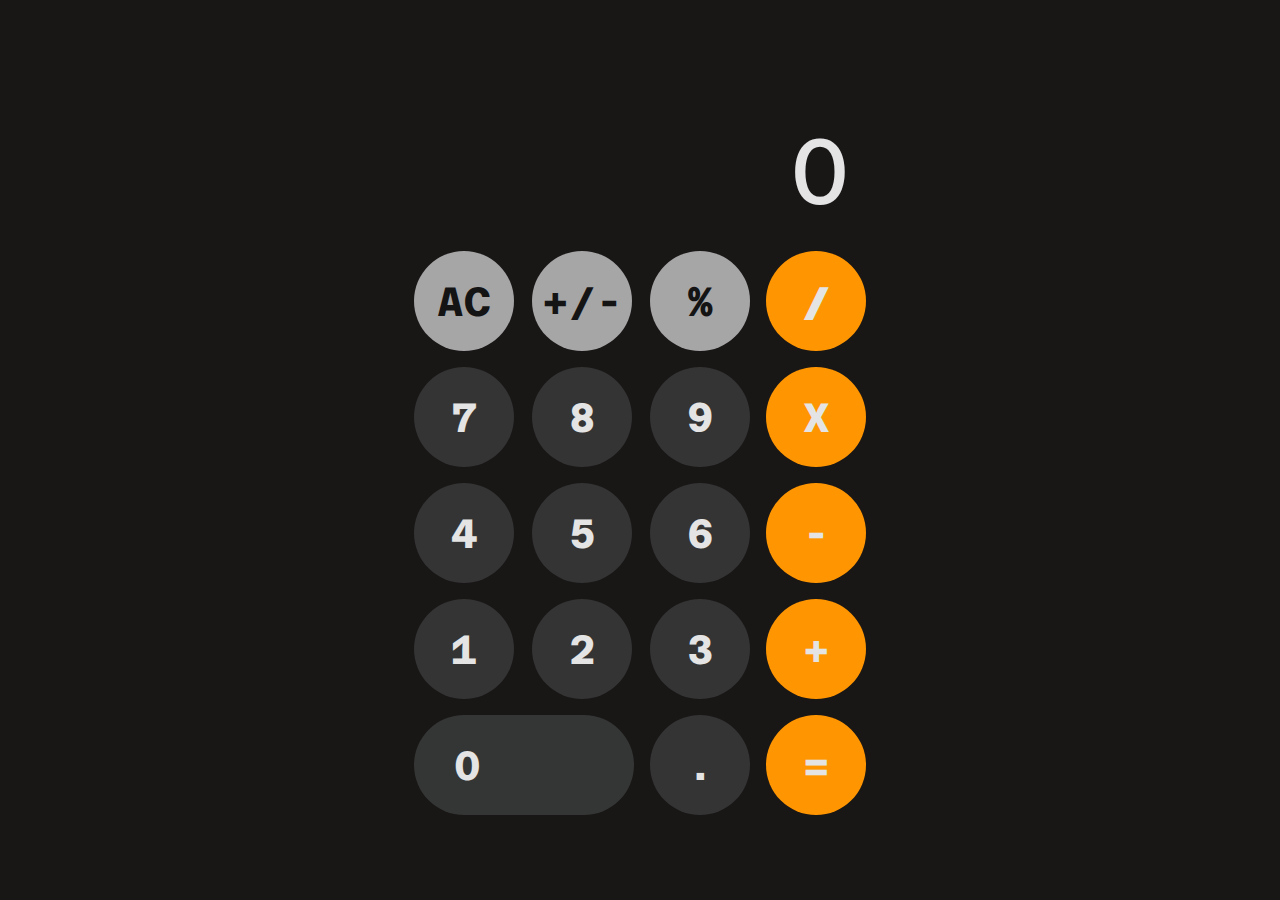
<file: index.html>
<!DOCTYPE html>
<html>
    <head>
        <title>Responsive Calculator</title>
        <meta name="viewport" content="width=device-width, initial-scale=1.0">
        <style>@import url('https://fonts.googleapis.com/css2?family=Azeret+Mono&family=Roboto:wght@300;400&display=swap');</style>
        <link rel="stylesheet" type="text/css" href="calculadora.css">
        <script src="calculadora.js"></script>
    </head>
    <body>
        <div class="outter-container">
            <div class="container">
                <div class="number-display" id="number-display">
                    0
                </div>
                <div class="buttons">
                    <div class="gray-button" onclick="cleanStack()">
                        AC
                    </div>
                    <div class="gray-button" onclick="pushSignal()">
                        +/-
                    </div>
                    <div class="gray-button" onclick="pushPercent()">
                        %
                    </div>
                    <div id="div-op" class="action-button" onclick="pushOp('/')">
                        <b>/</b>
                    </div>
                
                    <div onclick="pushNumber(7)">
                        7
                    </div>
                    <div onclick="pushNumber(8)">
                        8
                    </div>
                    <div onclick="pushNumber(9)">
                        9
                    </div>
                    <div id="mult-op" class="action-button" onclick="pushOp('*')">
                        X
                    </div>
                
                    <div onclick="pushNumber(4)">
                        4
                    </div>
                    <div onclick="pushNumber(5)">
                        5
                    </div>
                    <div onclick="pushNumber(6)">
                        6
                    </div>
                    <div id="sub-op" class="action-button" onclick="pushOp('-')">
                        -
                    </div>

                    <div onclick="pushNumber(1)">
                        1
                    </div>
                    <div onclick="pushNumber(2)">
                        2
                    </div>
                    <div onclick="pushNumber(3)">
                        3
                    </div>
                    <div id="add-op" class="action-button" onclick="pushOp('+')">
                        +
                    </div>

                    <div class="large-button" onclick="pushNumber(0)">
                        <span>0</span>
                    </div>
                    <div onclick="pushPoint('.')">
                        .
                    </div>
                    <div class="action-button" onclick="result()">
                        =
                    </div>
                </div>
            </div>
        </div>
    </body>
</html>
</file>
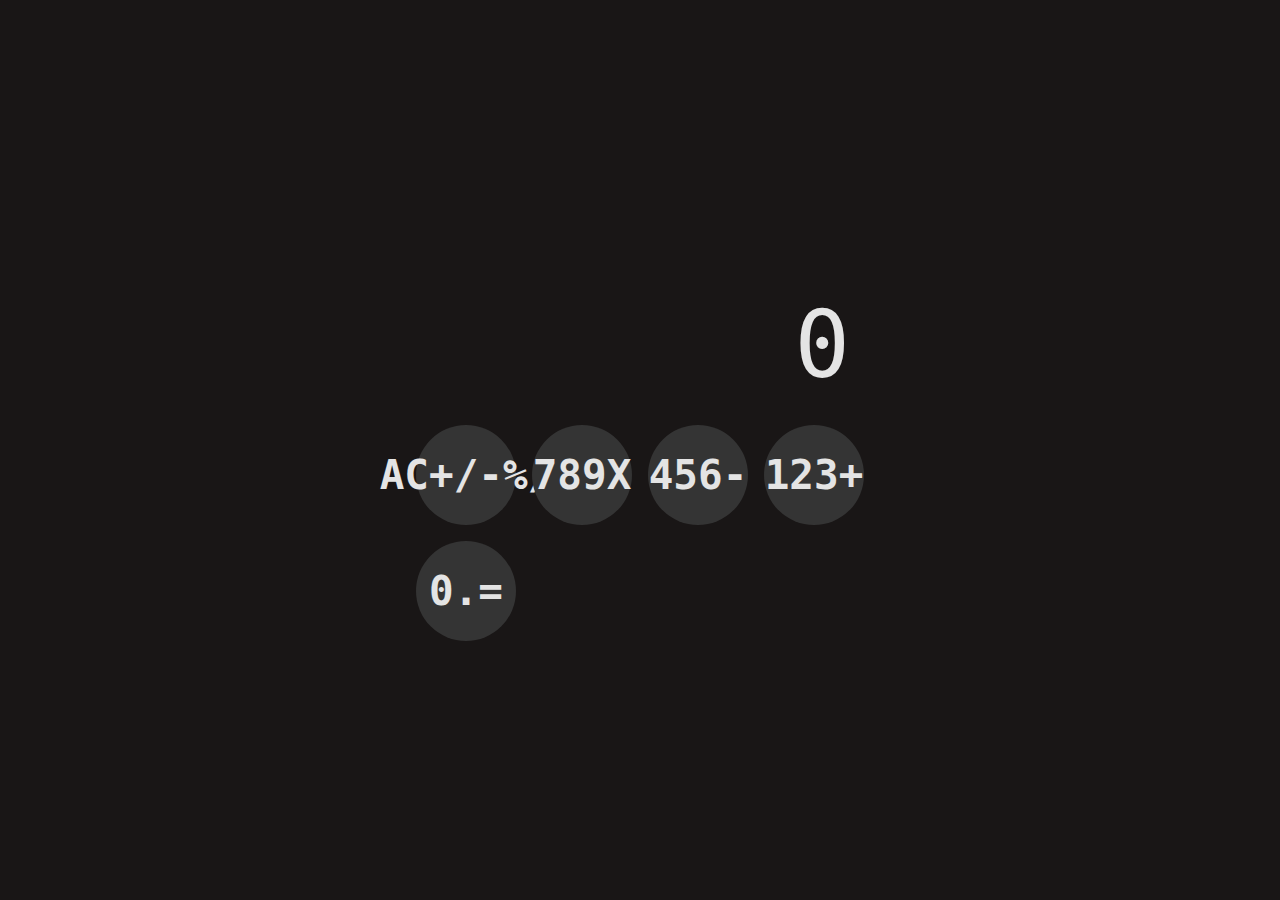
<file: calculadora.html>
<!DOCTYPE html>
<html>
    <head>
        <title>Responsive Calculator</title>
        <link rel="stylesheet" type="text/css" href="calculadora.css">
        <script src="calculadora.js"></script>
    </head>
    <body>
        <div class="outter-container">
            <div class="container">
                <div class="number-display" id="number-display">
                    0
                </div>
                <div class="buttons">
                    <div class="button-line">
                        <div onclick="cleanStack()">
                            AC
                        </div>
                        <div onclick="pushSignal()">
                            +/-
                        </div>
                        <div onclick="pushPercent()">
                            %
                        </div>
                        <div id="div-op" class="action-button" onclick="pushOp('/')">
                            <b>/</b>
                        </div>
                    </div>
                    
                    <div class="button-line">
                        <div onclick="pushNumber(7)">
                            7
                        </div>
                        <div onclick="pushNumber(8)">
                            8
                        </div>
                        <div onclick="pushNumber(9)">
                            9
                        </div>
                        <div id="mult-op" class="action-button" onclick="pushOp('*')">
                            <b>X</b>
                        </div>
                    </div>
                    
                    <div class="button-line">
                        <div onclick="pushNumber(4)">
                            4
                        </div>
                        <div onclick="pushNumber(5)">
                            5
                        </div>
                        <div onclick="pushNumber(6)">
                            6
                        </div>
                        <div id="sub-op" class="action-button" onclick="pushOp('-')">
                            <b>-</b>
                        </div>
                    </div>
                    
                    <div class="button-line">
                        <div onclick="pushNumber(1)">
                            1
                        </div>
                        <div onclick="pushNumber(2)">
                            2
                        </div>
                        <div onclick="pushNumber(3)">
                            3
                        </div>
                        <div id="add-op" class="action-button" onclick="pushOp('+')">
                            <b>+</b>
                        </div>
                    </div>
                    
                    <div class="button-line">
                        <div class="large-button" onclick="pushNumber(0)">
                            <span>0</span>
                        </div>
                        <div onclick="pushPoint('.')">
                            .
                        </div>
                        <div class="action-button" onclick="result()">
                            <b>=</b>
                        </div>
                    </div>
                </div>
            </div>
        </div>
    </body>
</html>
</file>
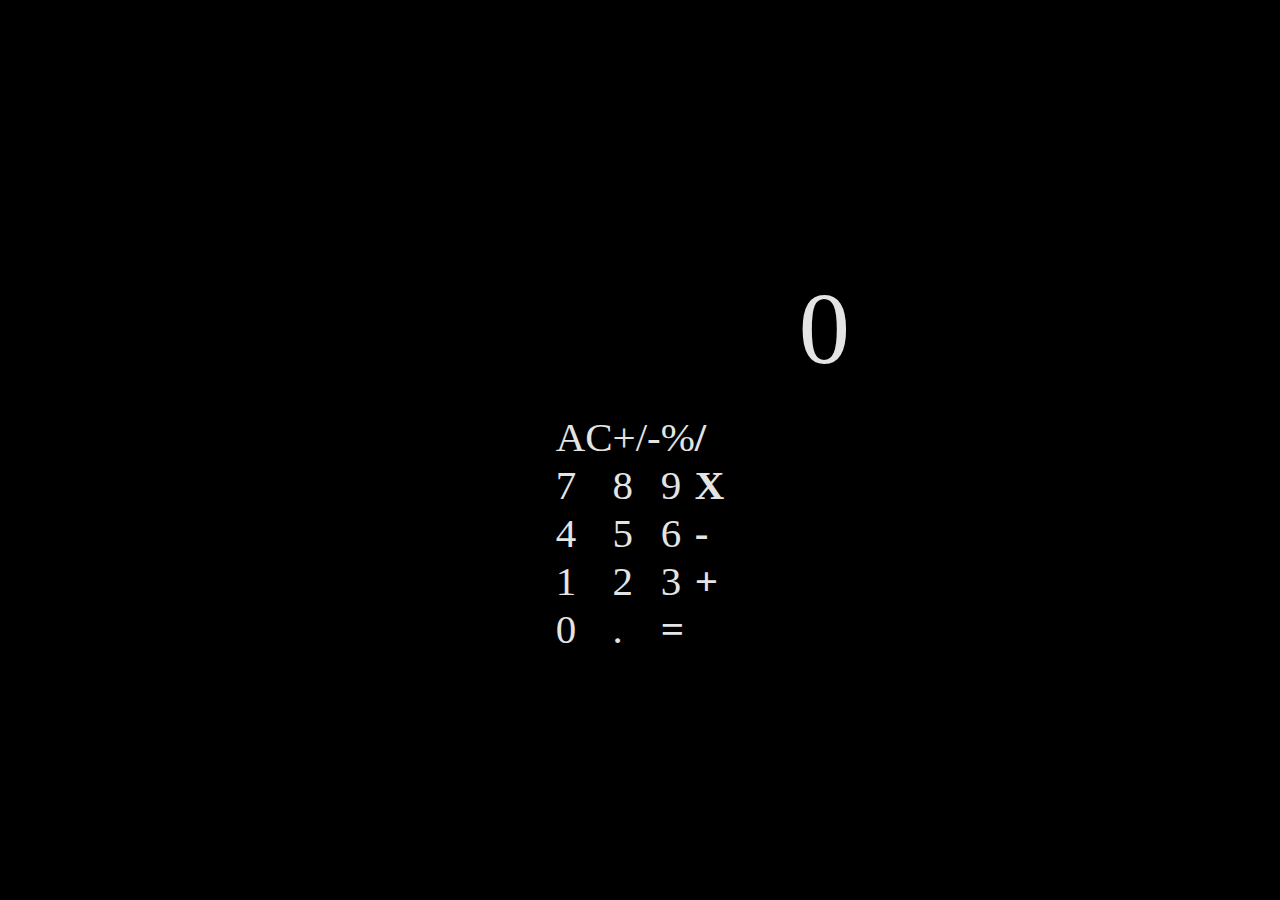
<file: index2.html>
<!DOCTYPE html>
<html>
    <head>
        <title>Responsive Calculator</title>
        <meta name="viewport" content="width=device-width, initial-scale=1">
        <link rel="stylesheet" type="text/css" href="calculadora2.css">
        <script src="calculadora.js"></script>
    </head>
    <body>
        <div class="outter-container">
            <div class="container">
                <div class="number-display" id="number-display">
                    0
                </div>
                <div class="buttons">
                    
                        <div class="gray-button" onclick="cleanStack()">
                            AC
                        </div>
                        <div class="gray-button" onclick="pushSignal()">
                            +/-
                        </div>
                        <div class="gray-button" onclick="pushPercent()">
                            %
                        </div>
                        <div id="div-op" class="action-button" onclick="pushOp('/')">
                            <b>/</b>
                        </div>
                    
                    
                    
                        <div onclick="pushNumber(7)">
                            7
                        </div>
                        <div onclick="pushNumber(8)">
                            8
                        </div>
                        <div onclick="pushNumber(9)">
                            9
                        </div>
                        <div id="mult-op" class="action-button" onclick="pushOp('*')">
                            <b>X</b>
                        </div>
                    
                    
                    
                        <div onclick="pushNumber(4)">
                            4
                        </div>
                        <div onclick="pushNumber(5)">
                            5
                        </div>
                        <div onclick="pushNumber(6)">
                            6
                        </div>
                        <div id="sub-op" class="action-button" onclick="pushOp('-')">
                            <b>-</b>
                        </div>
                    
                    
                    
                        <div onclick="pushNumber(1)">
                            1
                        </div>
                        <div onclick="pushNumber(2)">
                            2
                        </div>
                        <div onclick="pushNumber(3)">
                            3
                        </div>
                        <div id="add-op" class="action-button" onclick="pushOp('+')">
                            <b>+</b>
                        </div>
                    
                    
                    
                        <div class="large-button" onclick="pushNumber(0)">
                            <span>0</span>
                        </div>
                        <div onclick="pushPoint('.')">
                            .
                        </div>
                        <div class="action-button" onclick="result()">
                            <b>=</b>
                        </div>
                    
                </div>
            </div>
        </div>
    </body>
</html>
</file>
<file: calculadora.css>
* {
    font-family: 'Azeret Mono', monospace;
    font-size: 1.6rem;
}

body, html {
    width: 100%;
    height: 100%;
    padding: 0;
    margin: 0;
}

.outter-container {
    width: 100%;
    height: 100%;
    display: flex;
    background-color: #191616;;
    place-content: center;
}

.container {
    display: flex; 
    flex-direction: column;  
    color: #e4e4e4; 
    width: 600px; 
    justify-content: center; 
    align-items: center;
    padding: 16px;
    border-radius: 12px;
}

.number-display {
    height: 150px;
    width: 70%;
    display: flex;
    align-items: end;
    justify-content: end;
    margin-bottom: 16px;
    font-size: 3.6rem;
}

.large-result {
    font-size: 2.4rem;
}

.buttons {
    padding: 10px;
    user-select: none;
    display: grid;
    grid-template-columns: auto auto auto auto;
    gap: 16px;
}

.buttons > div {
    display: flex; 
    justify-content: center; 
    align-items: center; 
    width: 100px; 
    height: 100px; 
    border-radius: 100%; 
    background-color: #343434;
    cursor: pointer;
    font-weight: bolder;
}

.buttons > .large-button {
    grid-column-start: 1;
    grid-column-end: 3;
    display: flex; 
    justify-content: start;
    align-items: center; 
    width: 220px; 
    height: 100px; 
    border-radius: 60px; 
    background-color: #333634;
    font-weight: bolder;
}

.buttons > .large-button > span {
    padding-left: 40px;
}

.buttons > .action-button {
    display: flex; 
    justify-content: center; 
    align-items: center; 
    width: 100px; 
    height: 100px; 
    border-radius: 60px; 
    background-color: #ff9601;
    font-weight: bolder;
}

.buttons > .gray-button {
    background-color: #a7a6a7;
    color: #141414;
}

.action-button-active {
    background-color: #e4e4e4 !important;
    color: #ff9601;
}

@media (max-width: 650px) {
    * {
        font-size: 1.4rem;
    }

    .buttons {
        gap: 12px;
    }

    .buttons > div {
        width: 70px; 
        height: 70px; 
    }

    .buttons > .large-button {
        width: 155px; 
        height: 70px; 
    }

    .buttons > .action-button {
        width: 70px; 
        height: 70px; 
    }

    .buttons > .large-button > span {
        padding-left: 30px;
    }

    .number-display {
        height: 150px;
        width: 300px;
    }

    .large-result {
        font-size: 2rem;
    }
    
}

@media (max-width: 372px) {
    * {
        font-size: 1.3rem;
    }

    .buttons {
        gap: 10px;
    }

    .buttons > div {
        width: 58px; 
        height: 58px; 
    }

    .buttons > .large-button {
        width: 128px; 
        height: 58px; 
    }

    .buttons > .action-button {
        width: 58px; 
        height: 58px; 
    }

    .number-display {
        height: 150px;
        width: 252px;
    }

    .large-result {
        font-size: 1.8rem;
    }
    
}
</file>
<file: calculadora2.css>
* {
    font-family: 'Roboto', 'sans-serif';
    font-size: 1.6rem;
}

body, html {
    width: 100%;
    height: 100%;
    padding: 0;
    margin: 0;
}

.outter-container {
    width: 100%;
    height: 100%;
    display: flex;
    background-color: #000000;
    place-content: center;
}

.container {
    display: flex; 
    flex-direction: column;  
    color: #e4e4e4; 
    width: 600px; 
    justify-content: center; 
    align-items: center;
    padding: 16px;
    border-radius: 12px;
}

.number-display {
    height: 150px;
    width: 70%;
    display: flex;
    align-items: end;
    justify-content: end;
    margin-bottom: 16px;
    font-size: 4rem;
}

.buttons {
    padding: 10px;
    user-select: none;
    display: grid;
    grid-template-columns: auto auto auto auto;
}

/* .button-line {
    display: flex;
    flex-direction: row;
}

.buttons > .button-line > div {
    display: flex; 
    justify-content: center; 
    align-items: center; 
    width: 100px; 
    height: 100px; 
    border-radius:100%; 
    background-color: #343434;
    margin: 12px;
    cursor: pointer;
}

.buttons > .button-line > .large-button {
    display: flex; 
    justify-content: start;
    align-items: center; 
    width: 225px; 
    height: 100px; 
    border-radius: 60px; 
    background-color: #333634;
}

.buttons > .button-line > .large-button > span {
    padding-left: 40px;
}

.buttons > .button-line > .action-button {
    display: flex; 
    justify-content: center; 
    align-items: center; 
    width: 100px; 
    height: 100px; 
    border-radius: 60px; 
    background-color: #ff9601;
}

.buttons > .button-line > .gray-button {
    background-color: #a7a6a7;
    color: #141414;
}

.action-button-active {
    background-color: #e4e4e4 !important;
    color: #ff9601;
}
 */
</file>
